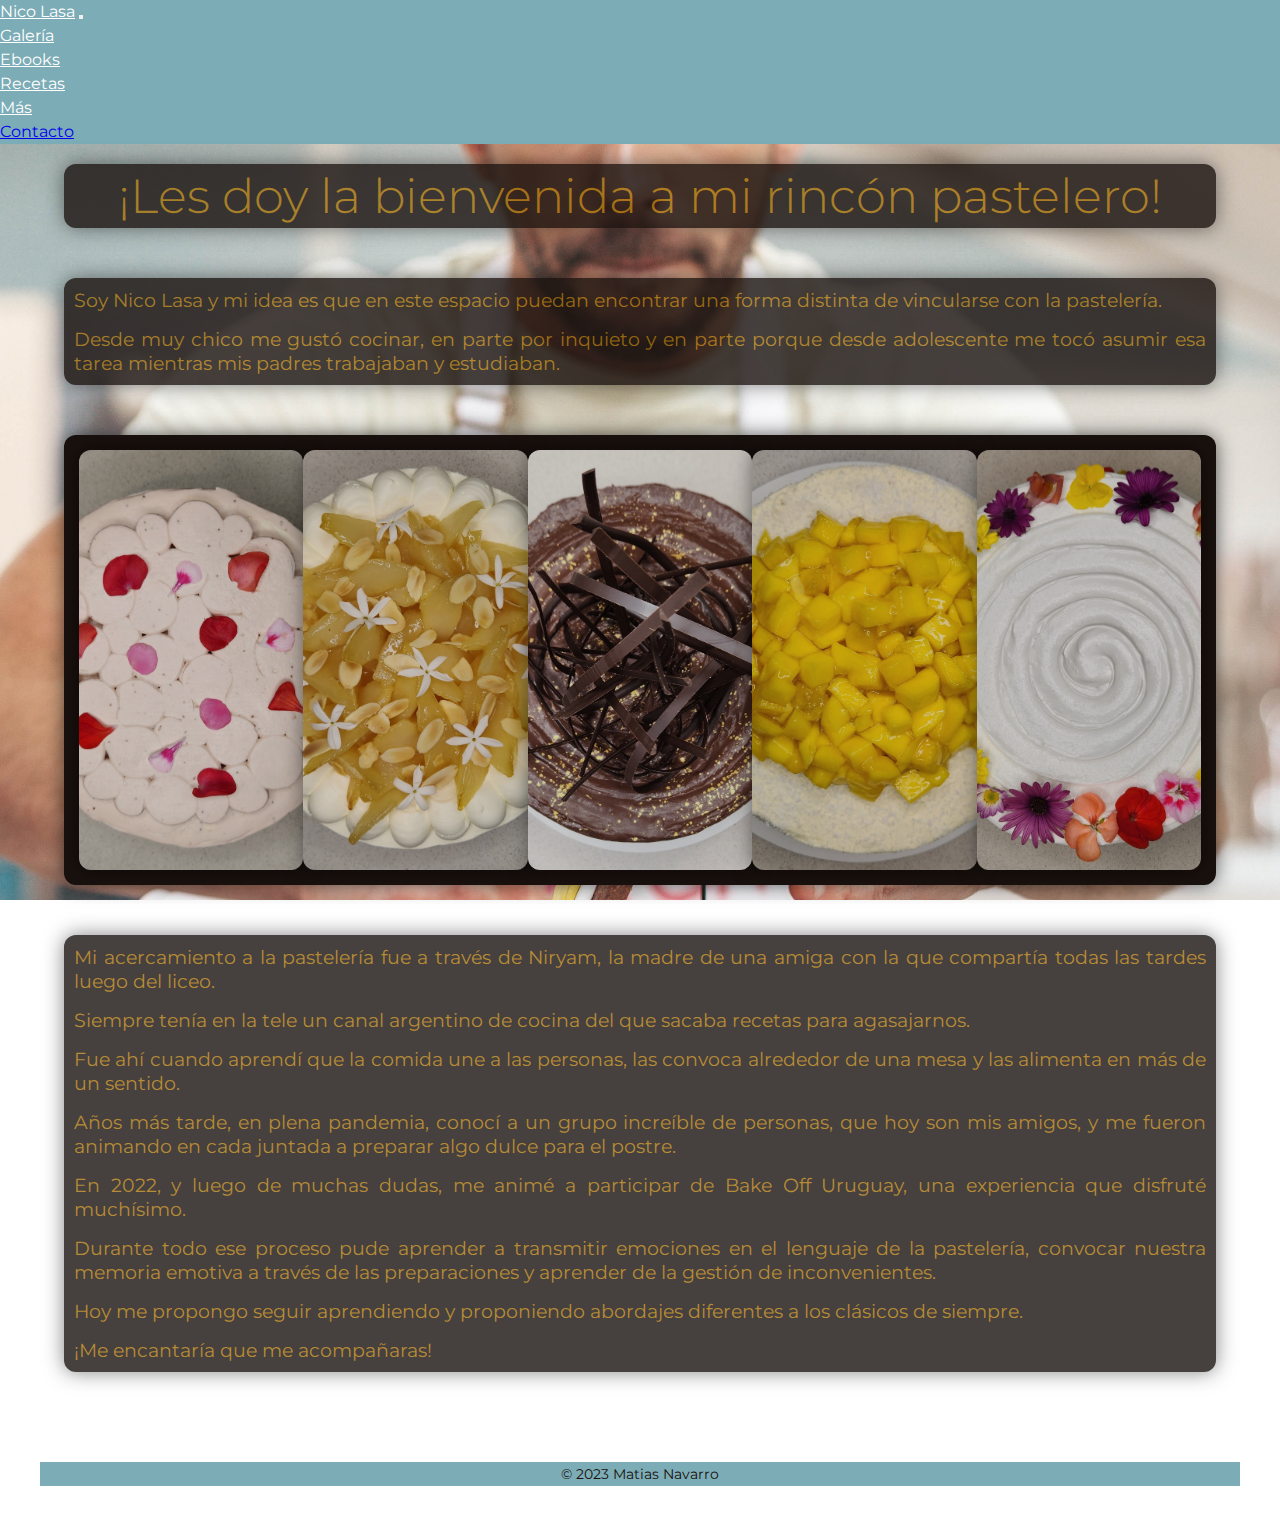
<file: index.html>
<!DOCTYPE html>
<html lang="en">
<head>
    <meta charset="UTF-8">
    <meta http-equiv="X-UA-Compatible" content="IE=edge">
    <meta name="viewport" content="width=device-width, initial-scale=1.0">
    <!--Favicon-->
    <link rel="shortcut icon" href="img/logo-nicolasa.png">

    <!-- Link Bootstrap -->
    <link href="https://cdn.jsdelivr.net/npm/bootstrap@5.3.0-alpha3/dist/css/bootstrap.min.css" rel="stylesheet" integrity="sha384-KK94CHFLLe+nY2dmCWGMq91rCGa5gtU4mk92HdvYe+M/SXH301p5ILy+dN9+nJOZ" crossorigin="anonymous">

    <!--Link a CSS de forma externa-->
    <link rel="stylesheet" href="css/styles.css">
<!-- Google fonts -->
<link rel="preconnect" href="https://fonts.googleapis.com">
<link rel="preconnect" href="https://fonts.gstatic.com" crossorigin>
<link href="https://fonts.googleapis.com/css2?family=Montserrat:ital,wght@1,100;1,200;1,300;1,400;1,500&display=swap" rel="stylesheet">
    <title>Inicio - nico lasa</title>
</head>

<body>
	
	<header >
	
        <nav class="navbar navbar-expand-lg ">
            <div class="container-fluid">
              <a class="navbar-brand" href="index.html">Nico Lasa</a>
              
              <button class="navbar-toggler" type="button" data-bs-toggle="collapse" data-bs-target="#navbarNavDropdown" aria-controls="navbarNavDropdown" aria-expanded="false" aria-label="Toggle navigation">
                <span class="navbar-toggler-icon"></span>
              </button>

              <div class="collapse navbar-collapse" id="navbarNavDropdown">
                <ul class="navbar-nav">
                  <li class="nav-item">
                    <a class="nav-link" href="pages/galeria1.html">Galería</a>
                  </li>
                  <li class="nav-item">
                    <a class="nav-link" href="pages/ebooks.html">Ebooks</a>
                  </li>
                  <li class="nav-item">
                    <a class="nav-link" href="pages/recetas.html">Recetas</a>
                  </li>
                  
                  <li class="nav-item dropdown">
                    <a class="nav-link dropdown-toggle" href="#" role="button" data-bs-toggle="dropdown" aria-expanded="false">
                      Más
                    </a>
                    <ul class="dropdown-menu">
                      <li><a class="dropdown-item" href="pages/contacto.html">Contacto</a></li>
                    </ul>
                  </li>
                </ul>
              </div>
            </div>
          </nav>
<!-- / nav -->

	</header><!-- / #main-header -->

	<div class="titulos">
    <h1>¡Les doy la bienvenida a mi rincón pastelero!</h1>
	</div>
    <section class="main-content">

      <p>Soy Nico Lasa y mi idea es que en este espacio puedan encontrar una forma distinta de vincularse con la pastelería.</p>
      <p>Desde muy chico me gustó cocinar, en parte por inquieto y en parte porque desde adolescente me tocó asumir esa tarea mientras mis padres trabajaban y estudiaban.</p>
    
    </section>

<!-- imagenes portada -->
<section class="section-galindex">
  <img src="img/adjuntos/torta2arriba.jpg" alt="Torta 1">
  <img src="img/adjuntos/torta1arriba.jpg" alt="Torta 2">
  <img src="img/adjuntos/torta3arriba.jpg" alt="Torta 3">
  <img src="img/adjuntos/torta4arriba.jpg" alt="Torta 4">
  <img src="img/adjuntos/torta5arriba.jpg" alt="Torta 5"> 
 </section>

		<section class="main-content">
      <p>Mi acercamiento a la pastelería fue a través de Niryam, la madre de una amiga con la que compartía todas las tardes luego del liceo. 
      <p>Siempre tenía en la tele un canal argentino de cocina del que sacaba recetas para agasajarnos.</p> 
      <p>Fue ahí cuando aprendí que la comida une a las personas, las convoca alrededor de una mesa y las alimenta en más de un sentido.</p> 
      <p>Años más tarde, en plena pandemia, conocí a un grupo increíble de personas, que hoy son mis amigos, y me fueron animando en cada juntada a preparar algo dulce para el postre.</p> 
      <p>En 2022, y luego de muchas dudas, me animé a participar de Bake Off Uruguay, una experiencia que disfruté muchísimo. 
      <p>Durante todo ese proceso pude aprender a transmitir emociones en el lenguaje de la pastelería, convocar nuestra memoria emotiva a través de las preparaciones y aprender de la gestión de inconvenientes.</p> 
      <p>Hoy me propongo seguir aprendiendo y proponiendo abordajes diferentes a los clásicos de siempre.</p>
      <p>¡Me encantaría que me acompañaras!</p>
     </section>

	
	





	<footer id="main-footer">
		<p>&copy; 2023 Matias Navarro</p>
	</footer> <!-- / #main-footer -->

    <script src="https://cdn.jsdelivr.net/npm/bootstrap@5.3.0-alpha3/dist/js/bootstrap.bundle.min.js" integrity="sha384-ENjdO4Dr2bkBIFxQpeoTz1HIcje39Wm4jDKdf19U8gI4ddQ3GYNS7NTKfAdVQSZe" crossorigin="anonymous"></script>

	
</body>
</html>
</file>
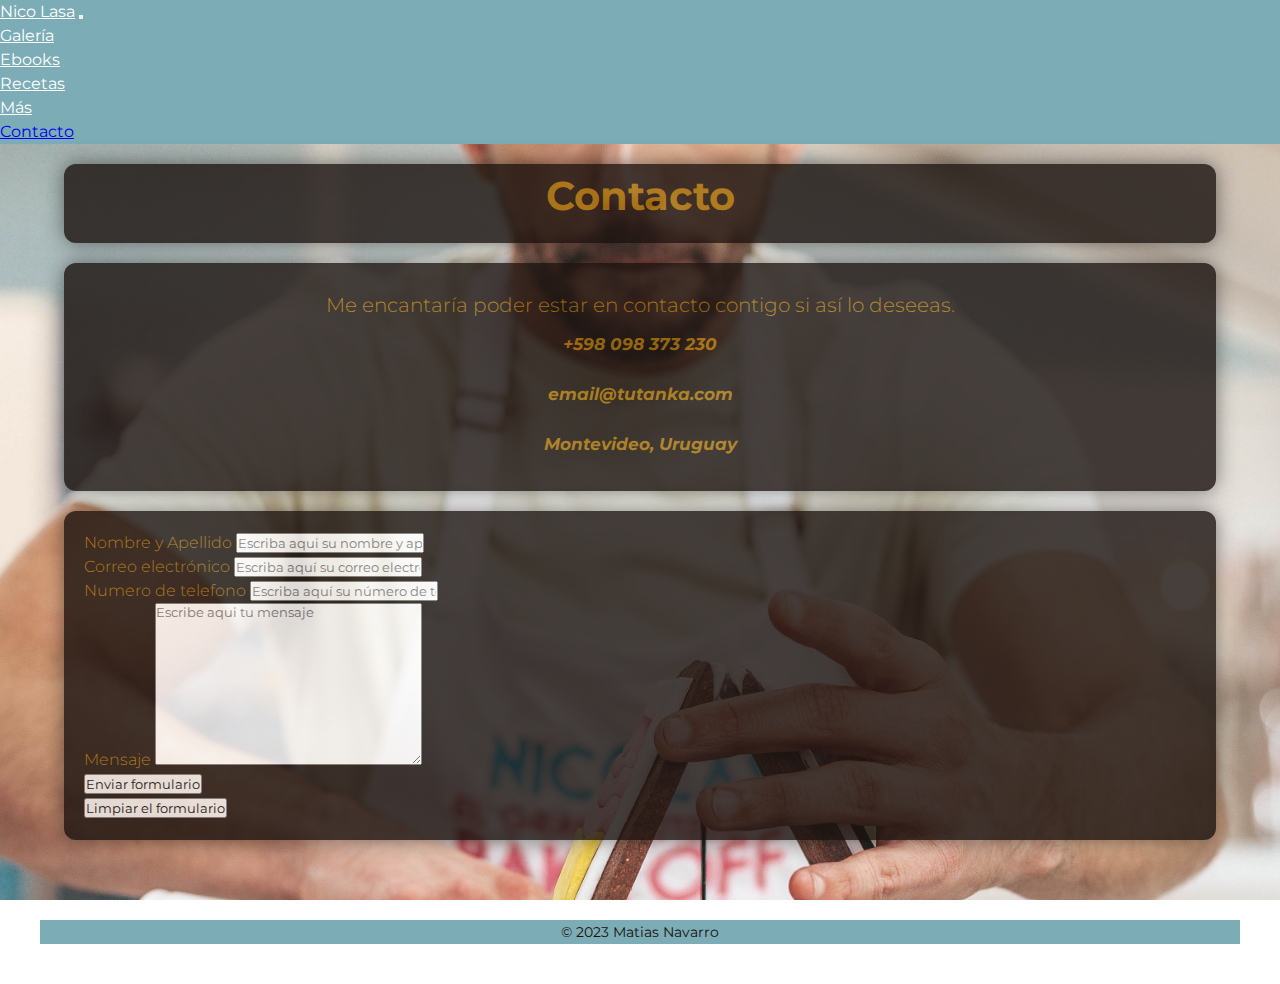
<file: pages/contacto.html>
<!DOCTYPE html>
<html lang="en">
<head>
    <meta charset="UTF-8">
    <meta http-equiv="X-UA-Compatible" content="IE=edge">
    <meta name="viewport" content="width=device-width, initial-scale=1.0">   
   
  

<!-- Link Bootstrap -->
<link href="https://cdn.jsdelivr.net/npm/bootstrap@5.3.0-alpha3/dist/css/bootstrap.min.css" rel="stylesheet" integrity="sha384-KK94CHFLLe+nY2dmCWGMq91rCGa5gtU4mk92HdvYe+M/SXH301p5ILy+dN9+nJOZ" crossorigin="anonymous">

<!-- CSS PROPIO -->
<link rel="stylesheet" href="../css/styles.css">

<!-- Google fonts -->
<link rel="preconnect" href="https://fonts.googleapis.com">
<link rel="preconnect" href="https://fonts.gstatic.com" crossorigin>
<link href="https://fonts.googleapis.com/css2?family=Montserrat:ital,wght@1,100;1,200;1,300;1,400;1,500&display=swap" rel="stylesheet">

<title>Contacto - nico lasa</title>
</head>

<body id="cuerpo-contacto">
  <header>
    <nav class="navbar navbar-expand-lg ">
        <div class="container-fluid">
          <a class="navbar-brand" href="../index.html">Nico Lasa</a>
          
          <button class="navbar-toggler" type="button" data-bs-toggle="collapse" data-bs-target="#navbarNavDropdown" aria-controls="navbarNavDropdown" aria-expanded="false" aria-label="Toggle navigation">
            <span class="navbar-toggler-icon"></span>
          </button>

          <div class="collapse navbar-collapse" id="navbarNavDropdown">
            <ul class="navbar-nav">
              
              <li class="nav-item">
                <a class="nav-link" href="galeria1.html">Galería</a>
              </li>
              <li class="nav-item">
                <a class="nav-link" href="ebooks.html">Ebooks</a>
              </li>
              <li class="nav-item">
                <a class="nav-link" href="recetas.html">Recetas</a>
              </li>
              
              <li class="nav-item dropdown">
                <a class="nav-link dropdown-toggle" href="#" role="button" data-bs-toggle="dropdown" aria-expanded="false">
                  Más
                </a>
                <ul class="dropdown-menu">
                  <li><a class="dropdown-item" href="contacto.html">Contacto</a></li>
                </ul>
              </li>
            </ul>
          </div>
        </div>
      </nav>
    </header>
<!-- / nav -->

</header><!-- / #main-header -->

     <div class="container-form">
        <div class="info-form">
                <h2>
                    Contacto
                </h2>
        </div>
     </div>

        <div class="container-form">
                <p>
                    Me encantaría poder estar en contacto contigo si así lo deseeas.             
                </p>
                <a href="#"><i>+598 098 373 230</i>
                </a>
                <a href="#"><i>email@tutanka.com</i>
                </a>
                <a href="#"><i>Montevideo, Uruguay</i></a>
        </div>
  
        
    <form class="cuerpo-form">
        <div>

          <div class="mb-3">
            <label for="nombre">Nombre y Apellido</label>
            <input  class= "form-control" placeholder="Escriba aqui su nombre y apellido" type="text" id="nombre">
          </div>
            
          <div class="mb-3">
            <label for="correo">Correo electrónico</label>
            <input class= "form-control" placeholder="Escriba aquí su correo electrónico" type="email" id="correo">
          </div>

          <div class="mb-3">
            <label for="telefono">Numero de telefono</label>
            <input class= "form-control" placeholder="Escriba aquí su número de teléfono" type="tel" id="telefono">
          </div>
                      
        </div>
            
        <div class="mb-3">
            <label for="mensaje">Mensaje</label>
            <textarea placeholder="Escribe aqui tu mensaje" class= "form-control" id="mensaje" cols="30" rows="10"></textarea>

            <div class="mb-3 mt-3">
              <input class= "form-control" type="submit" value="Enviar formulario">
            </div>
            <div class="mb-3">
              <input class= "form-control" type="reset" value="Limpiar el formulario">
            </div>
            
        </div>
            
        </form>
    </div>
    </section>






    <footer id="main-footer">
		<p>&copy; 2023 Matias Navarro</p>
	</footer> <!-- / #main-footer -->


  <script src="https://cdn.jsdelivr.net/npm/bootstrap@5.3.0-alpha3/dist/js/bootstrap.bundle.min.js" integrity="sha384-ENjdO4Dr2bkBIFxQpeoTz1HIcje39Wm4jDKdf19U8gI4ddQ3GYNS7NTKfAdVQSZe" crossorigin="anonymous"></script>

</body>
</html>
</file>
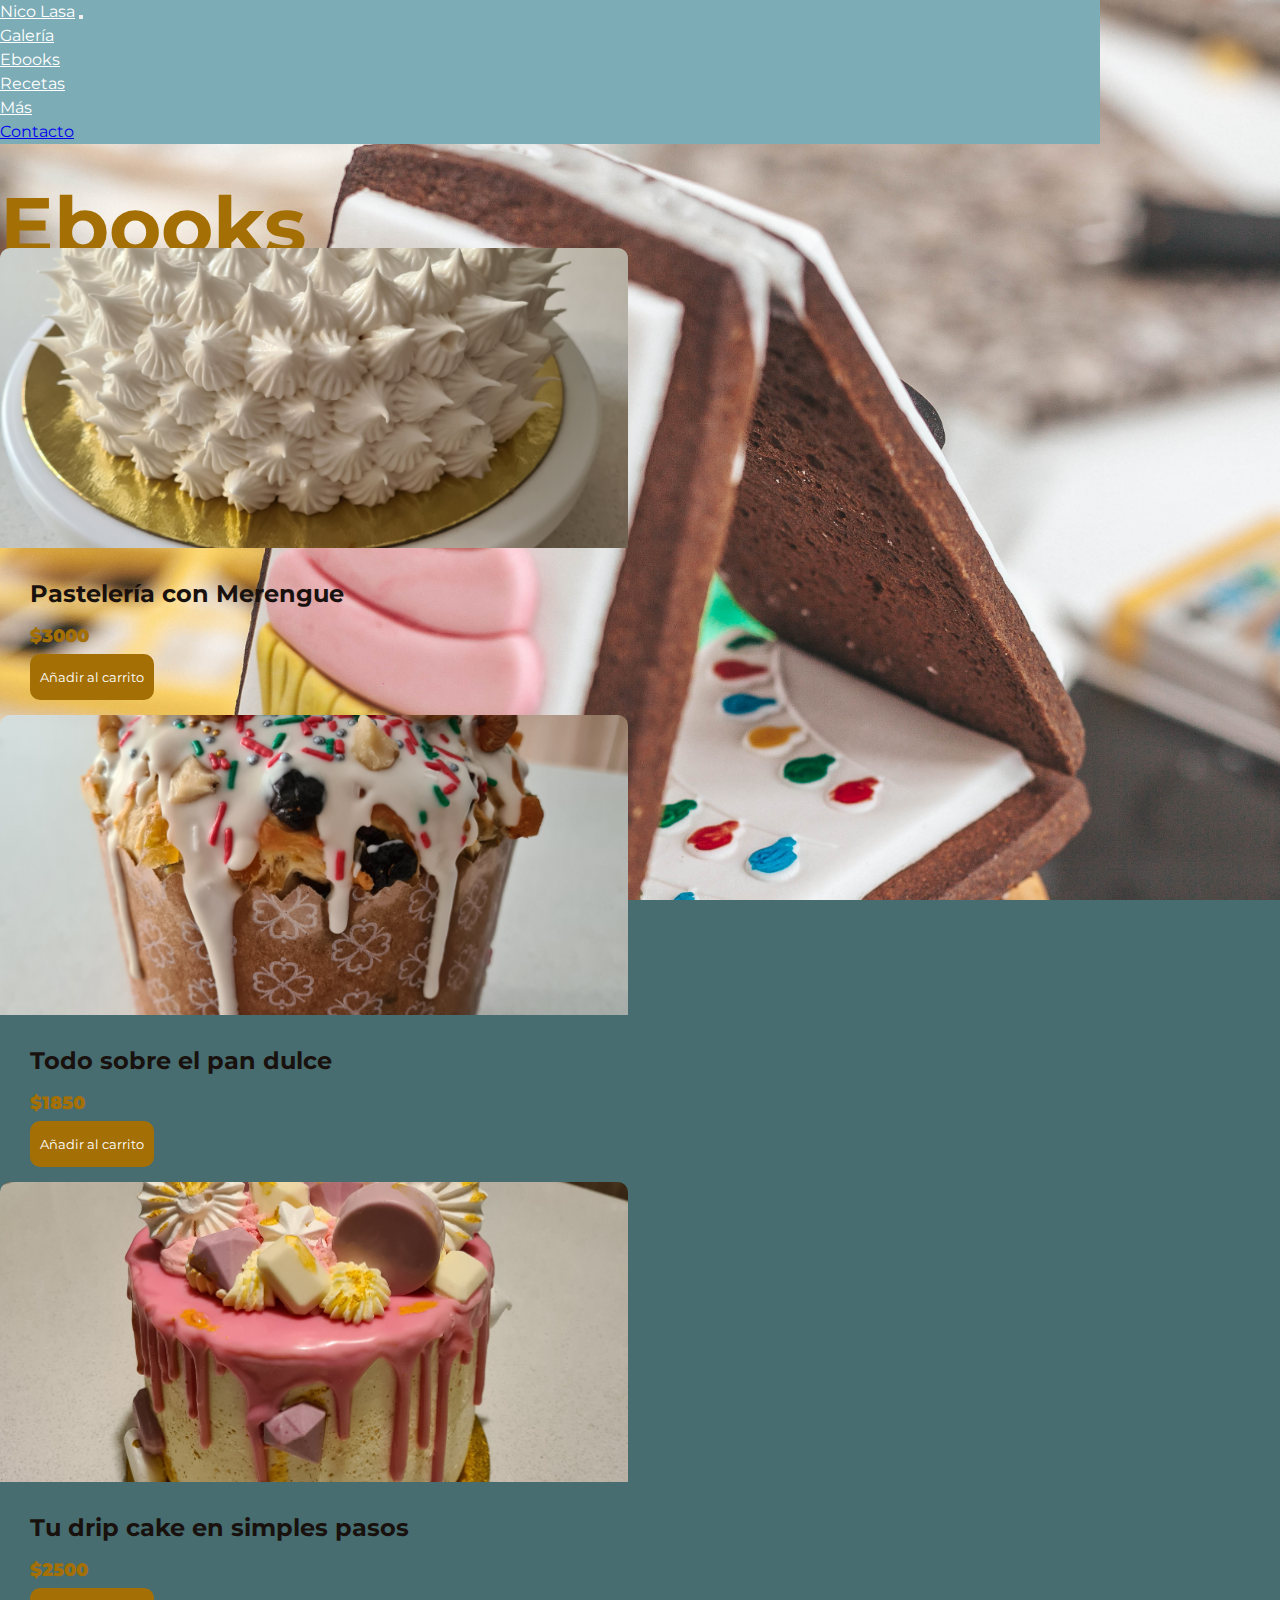
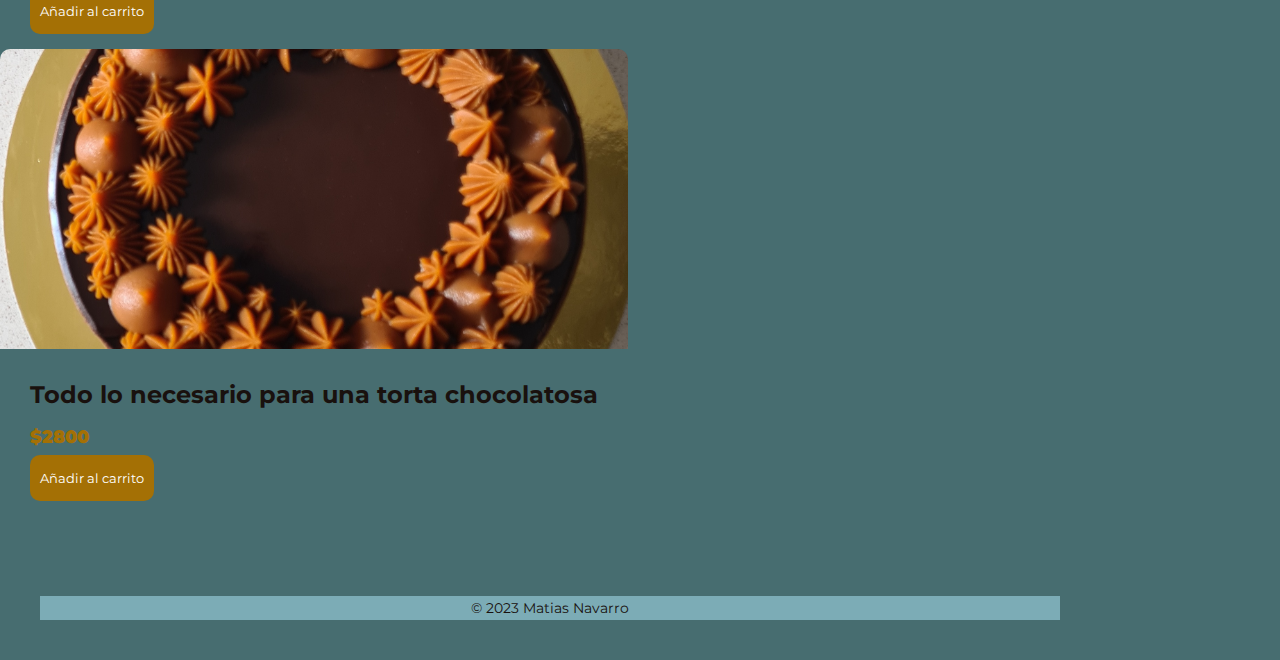
<file: pages/ebooks.html>
<!DOCTYPE html>
<html lang="en">

<head>
    <meta charset="UTF-8">
    <meta http-equiv="X-UA-Compatible" content="IE=edge">
    <meta name="viewport" content="width=device-width, initial-scale=1.0">
    <link rel="shortcut icon" href="../img/logo-nicolasa.png">
    
    <!-- Link Bootstrap -->
    <link href="https://cdn.jsdelivr.net/npm/bootstrap@5.3.0-alpha3/dist/css/bootstrap.min.css" rel="stylesheet" integrity="sha384-KK94CHFLLe+nY2dmCWGMq91rCGa5gtU4mk92HdvYe+M/SXH301p5ILy+dN9+nJOZ" crossorigin="anonymous">

    <!-- Google fonts -->
    <link rel="preconnect" href="https://fonts.googleapis.com">
    <link rel="preconnect" href="https://fonts.gstatic.com" crossorigin>
    <link href="https://fonts.googleapis.com/css2?family=Montserrat:ital,wght@1,100;1,200;1,300;1,400;1,500&display=swap" rel="stylesheet">

    <!-- CSS PROPIO -->
        <link rel="stylesheet" href="../css/styles.css">
    <title>Ebooks- nico lasa </title>

</head>


<body id="cuerpo-ebooks">
    <header>
    <nav class="navbar navbar-expand-lg ">
        <div class="container-fluid">
          <a class="navbar-brand" href="../index.html">Nico Lasa</a>
          
          <button class="navbar-toggler" type="button" data-bs-toggle="collapse" data-bs-target="#navbarNavDropdown" aria-controls="navbarNavDropdown" aria-expanded="false" aria-label="Toggle navigation">
            <span class="navbar-toggler-icon"></span>
          </button>

          <div class="collapse navbar-collapse" id="navbarNavDropdown">
            <ul class="navbar-nav">
                
              <li class="nav-item">
                <a class="nav-link" href="galeria1.html">Galería</a> 
              </li>
              <li class="nav-item">
                <a class="nav-link" href="ebooks.html">Ebooks</a>
              </li>
              <li class="nav-item">
                <a class="nav-link" href="recetas.html">Recetas</a>
              </li>
              
              <li class="nav-item dropdown">
                <a class="nav-link dropdown-toggle" href="#" role="button" data-bs-toggle="dropdown" aria-expanded="false">
                  Más
                </a>
                <ul class="dropdown-menu">
                  <li><a class="dropdown-item" href="contacto.html">Contacto</a></li>
                </ul>
              </li>
            </ul>
          </div>
        </div>
      </nav>
    </header>
<!-- / nav -->

</header><!-- / #main-header -->

 <div class="titulodepagina">
    <h1>Ebooks</h1>
 </div>

    <div class="conteiner-items">
        <div class="item">
            <figure>
                <img src="../img/adjuntos/4.jpg" alt="">
            </figure>
            <div class="info-product">
                <h2>
                    Pastelería con Merengue
                </h2>
                <p class="price">
                    $3000
                </p>
            <button>
                Añadir al carrito
            </button>
            </div>
        </div>
        <div class="item">
            <figure>
                <img src="../img/adjuntos/3.jpg" alt="">
            </figure>
            <div class="info-product">
                <h2>
                    Todo sobre el pan dulce
                </h2>
                <p class="price">
                    $1850
                </p>
            <button>
                Añadir al carrito
            </button>
            </div>
        </div>
        <div class="item">
            <figure>
                <img src="../img/adjuntos/2.jpg" alt="">
            </figure>
            <div class="info-product">
                <h2>
                    Tu drip cake en simples pasos
                </h2>
                <p class="price">
                    $2500
                </p>
            <button>
                Añadir al carrito
            </button>
            </div>
        </div>
        <div class="item">
            <figure>
                <img src="../img/adjuntos/1.jpg" alt="">
            </figure>
            <div class="info-product">
                <h2>
                    Todo lo necesario para una torta chocolatosa
                </h2>
                <p class="price">
                    $2800
                </p>
            <button>
                Añadir al carrito
            </button>
            </div>
        </div>
    </div>


    <footer id="main-footer">
		<p>&copy; 2023 Matias Navarro</p>
	</footer> <!-- / #main-footer -->
    
    <script src="https://cdn.jsdelivr.net/npm/bootstrap@5.3.0-alpha3/dist/js/bootstrap.bundle.min.js" integrity="sha384-ENjdO4Dr2bkBIFxQpeoTz1HIcje39Wm4jDKdf19U8gI4ddQ3GYNS7NTKfAdVQSZe" crossorigin="anonymous"></script>

</body>
</html>
</file>
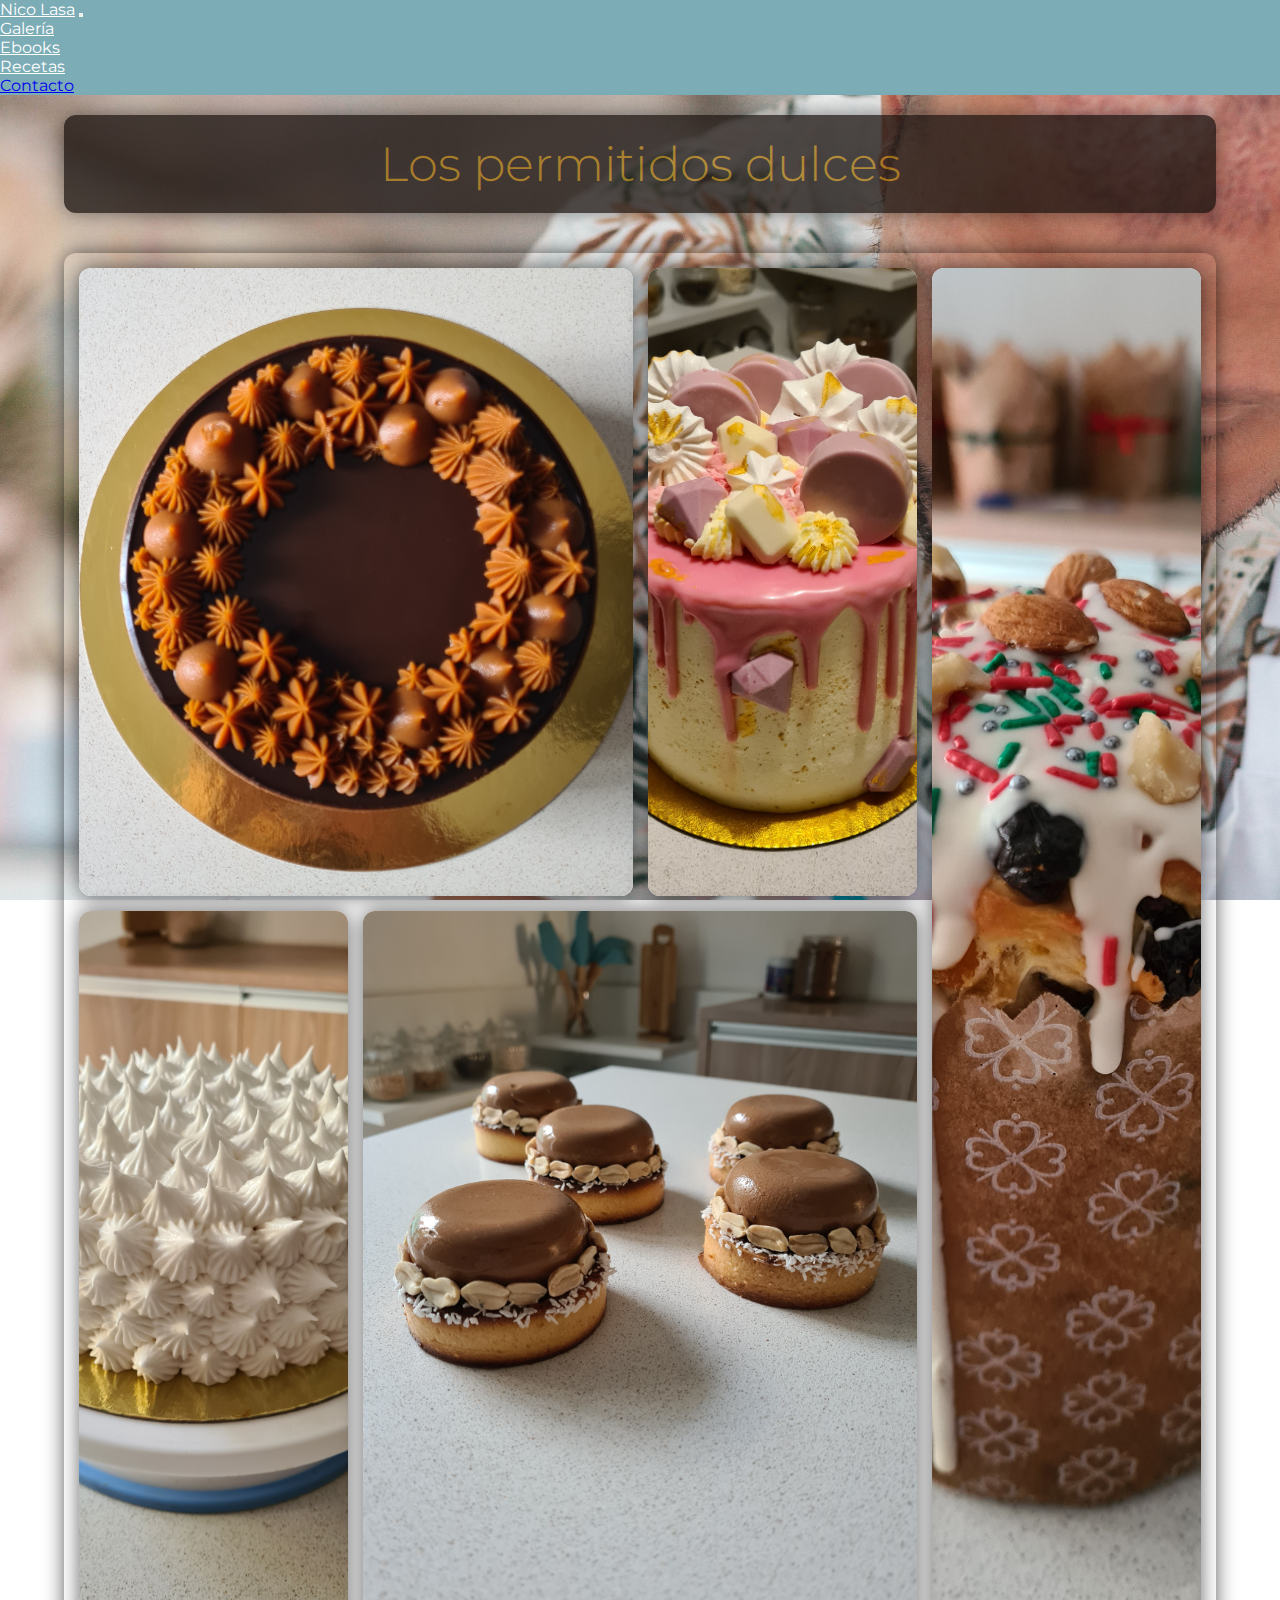
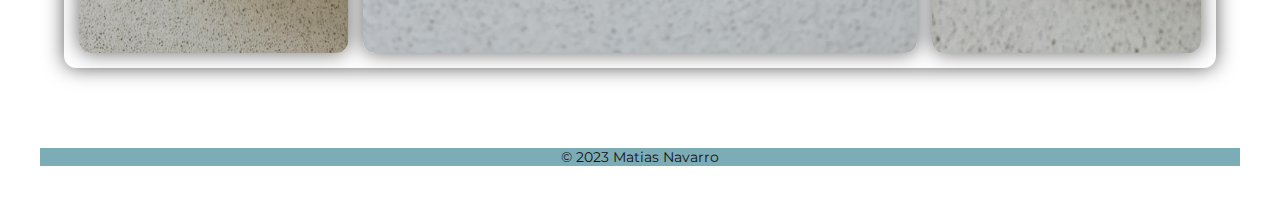
<file: pages/galeria1.html>
<!DOCTYPE html>
<html lang="en">
<head>
        <meta charset="UTF-8">
        <meta http-equiv="X-UA-Compatible" content="IE=edge">
        <meta name="viewport" content="width=device-width, initial-scale=1.0">
        <link rel="shortcut icon" href="../img/logo-nicolasa.png">

        <!-- Link Bootstrap -->
        <link href="https://cdn.jsdelivr.net/npm/bootstrap@5.3.0-alpha3/dist/css/bootstrap.min.css" rel="stylesheet" integrity="sha384-KK94CHFLLe+nY2dmCWGMq91rCGa5gtU4mk92HdvYe+M/SXH301p5ILy+dN9+nJOZ" crossorigin="anonymous">
        
        <!-- Google fonts -->
        <link rel="preconnect" href="https://fonts.googleapis.com">
        <link rel="preconnect" href="https://fonts.gstatic.com" crossorigin>
        <link href="https://fonts.googleapis.com/css2?family=Montserrat:ital,wght@1,100;1,200;1,300;1,400;1,500&display=swap" rel="stylesheet">
        
        <!-- CSS PROPIO -->
        <link rel="stylesheet" href="../css/stylesgaleria.css">
       
    
        <title>Galeria - nico lasa</title>
</head>

<body class="cuerpogaleria1">
    <header >
        <nav class="navbar navbar-expand-lg ">
        <div class="container-fluid">
          <a class="navbar-brand" href="../index.html">Nico Lasa</a>
          
          <button class="navbar-toggler" type="button" data-bs-toggle="collapse" data-bs-target="#navbarNavDropdown" aria-controls="navbarNavDropdown" aria-expanded="false" aria-label="Toggle navigation">
            <span class="navbar-toggler-icon"></span>
          </button>

          <div class="collapse navbar-collapse" id="navbarNavDropdown">
            <ul class="navbar-nav">

              <li class="nav-item">
                <a class="nav-link" href="galeria1.html">Galería</a>
              </li>
              <li class="nav-item">
                <a class="nav-link" href="ebooks.html">Ebooks</a>
              </li>
              <li class="nav-item">
                <a class="nav-link" href="recetas.html">Recetas</a>
              </li>
              
              <li class="nav-item dropdown">
                <a class="nav-link dropdown-toggle" href="#" role="button" data-bs-toggle="dropdown" aria-expanded="false">
                </a>
                <ul class="dropdown-menu">
                  <li><a class="dropdown-item" href="contacto.html">Contacto</a></li>

                </ul>
              </li>
            </ul>
          </div>
        </div>
      </nav>
</header>

         <h1> Los permitidos dulces </h1>


        <!----------------------- ESTE ES EL CONTENEDOR PADRE ----------------------->
        <div class="caja_padre">

            <!------------- IMAGEN UNO ------------->
            <div class="imagen imagen_horizontal_uno">
                <img decoding="async" src="../img/adjuntos/1.jpg" alt="Postre 1">
            </div>

            <!------------- IMAGEN DOS ------------->
            <div class="imagen imagen_cuadrada">
                <img decoding="async" src="../img/adjuntos/2.jpg" alt="Postre 2">
            </div>

            <!------------ IMAGEN TRES ------------->
            <div class="imagen imagen_vertical_uno">
                <img decoding="async" src="../img/adjuntos/3.jpg" alt="Postre 3">
            </div>

            <!----------- IMAGEN CUATRO ------------>
            <div class="imagen imagen_cuadrada_dos">
                <img decoding="async" src="../img/adjuntos/4.jpg" alt="Postre 4">
            </div>

            <!------------ IMAGEN CINCO ------------>
            <div class="imagen imagen_horizontal_dos">
                <img decoding="async" src="../img/adjuntos/7.jpg" alt="Postre 5">
            </div>

        </div>
        <footer id="main-footer">
            <p>&copy; 2023 Matias Navarro</p>
        </footer> <!-- / #main-footer -->
        <script src="https://cdn.jsdelivr.net/npm/bootstrap@5.3.0-alpha3/dist/js/bootstrap.bundle.min.js" integrity="sha384-ENjdO4Dr2bkBIFxQpeoTz1HIcje39Wm4jDKdf19U8gI4ddQ3GYNS7NTKfAdVQSZe" crossorigin="anonymous"></script>
    </body>
</html>
</file>
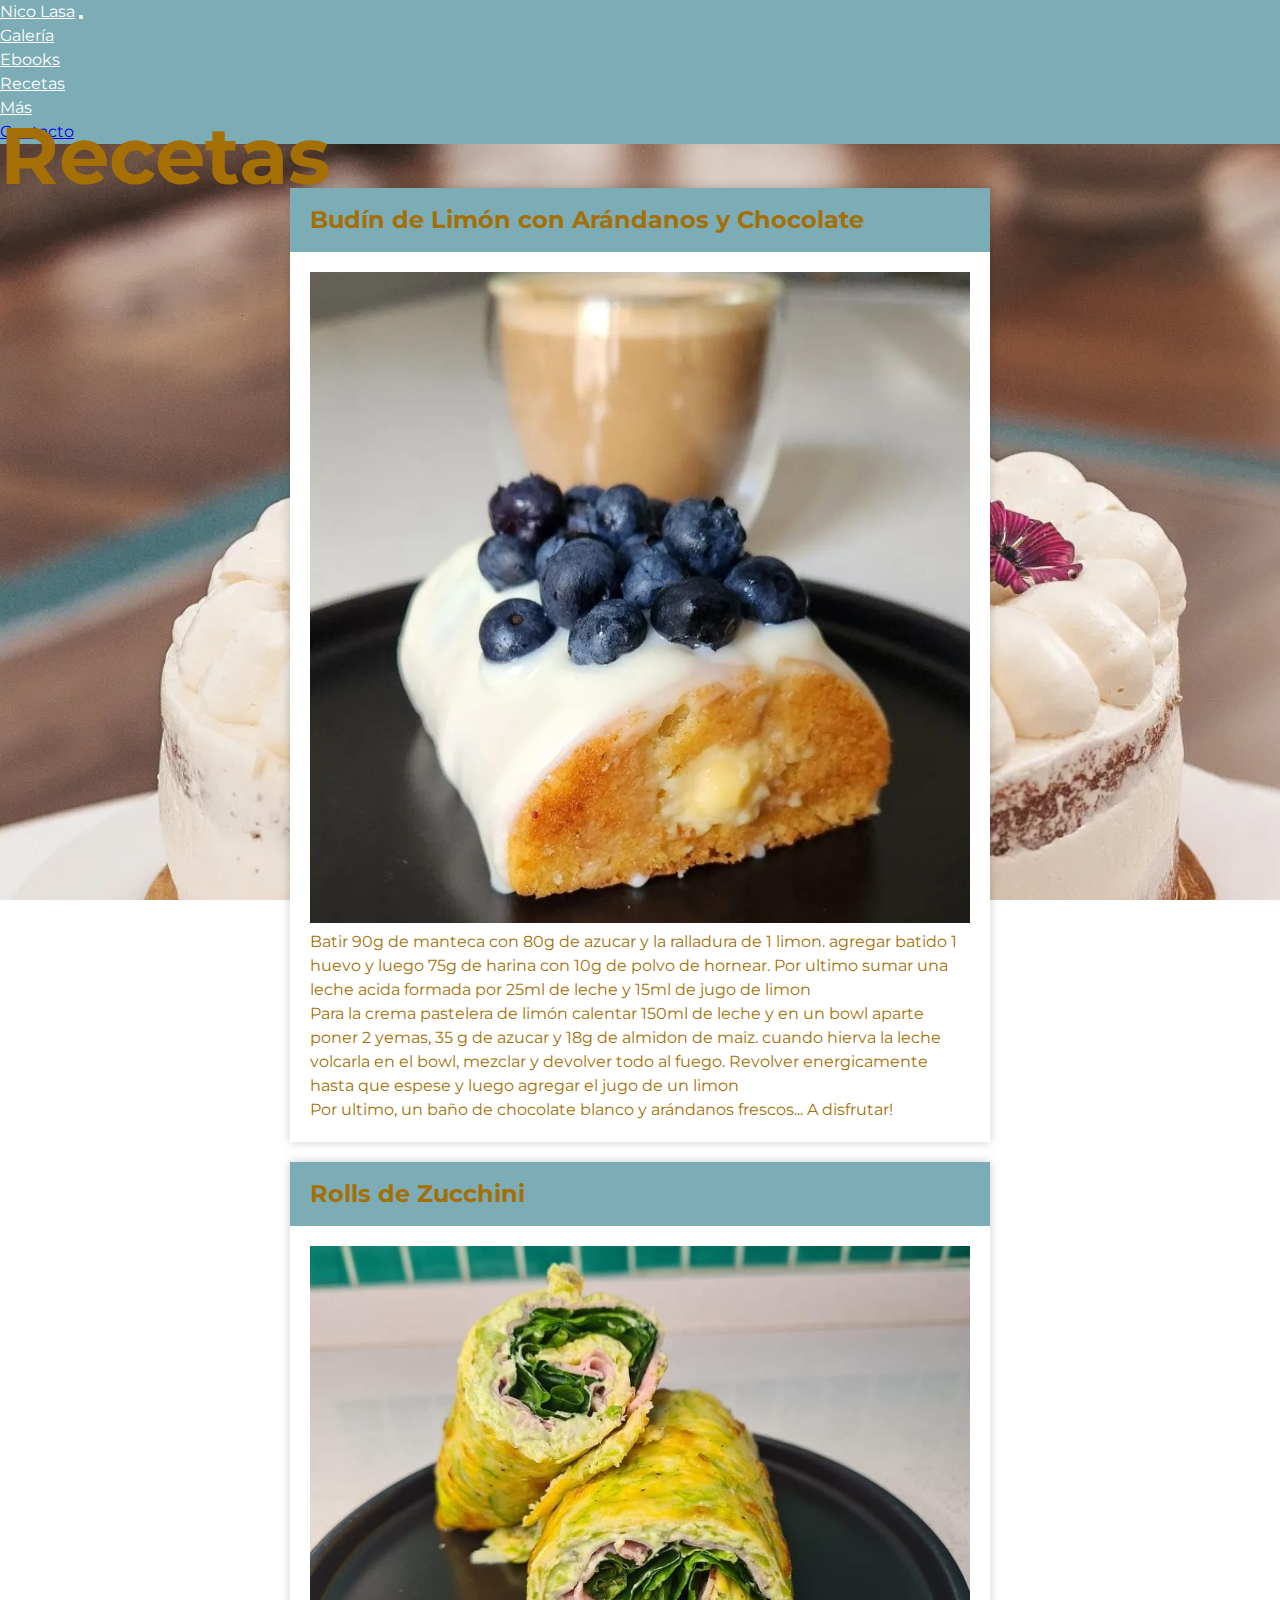
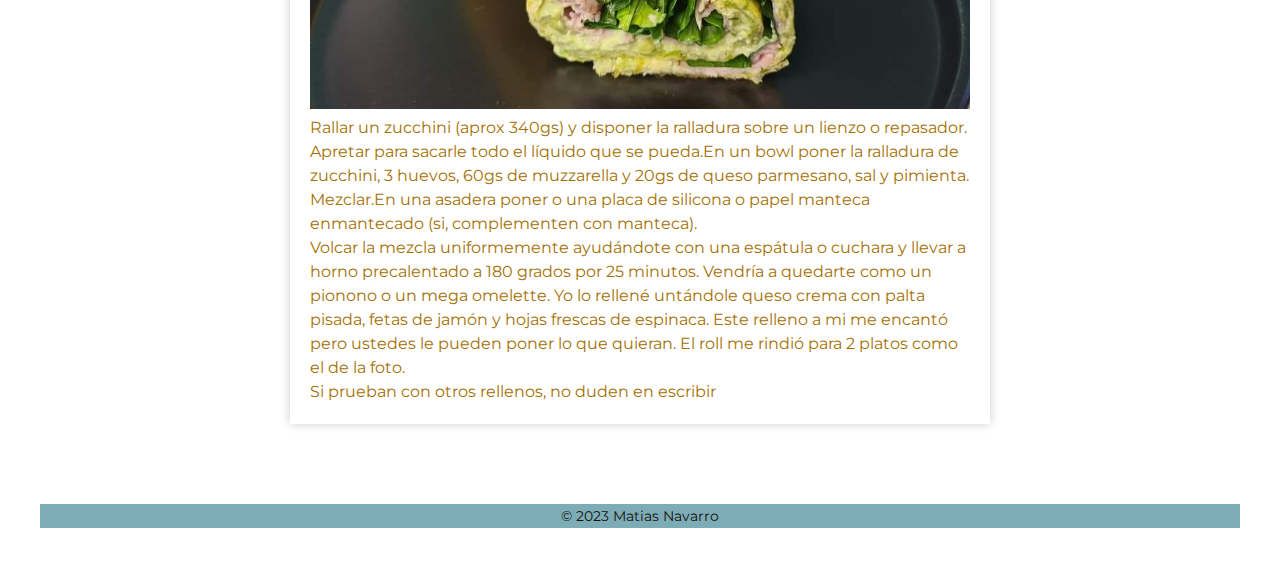
<file: pages/recetas.html>
<!DOCTYPE html>
<html lang="en">
<head>
    <meta charset="UTF-8">
    <meta http-equiv="X-UA-Compatible" content="IE=edge">
    <meta name="viewport" content="width=device-width, initial-scale=1.0">
	<link rel="shortcut icon" href="../img/logo-nicolasa.png"> 
<!-- Link Bootstrap -->
<link href="https://cdn.jsdelivr.net/npm/bootstrap@5.3.0-alpha3/dist/css/bootstrap.min.css" rel="stylesheet" integrity="sha384-KK94CHFLLe+nY2dmCWGMq91rCGa5gtU4mk92HdvYe+M/SXH301p5ILy+dN9+nJOZ" crossorigin="anonymous">

	<!-- Google fonts -->
<link rel="preconnect" href="https://fonts.googleapis.com">
<link rel="preconnect" href="https://fonts.gstatic.com" crossorigin>
<link href="https://fonts.googleapis.com/css2?family=Montserrat:ital,wght@1,100;1,200;1,300;1,400;1,500&display=swap" rel="stylesheet">

    <!-- CSS PROPIO -->
    <link rel="stylesheet" href="../css/styles.css">
    <title>Recetas - nico lasa</title>
</head>

<body class="cuerporeceta">
	
<header>
    <nav class="navbar navbar-expand-lg ">
		<div class="container-fluid">
		  <a class="navbar-brand" href="../index.html">Nico Lasa</a>
		  
		  <button class="navbar-toggler" type="button" data-bs-toggle="collapse" data-bs-target="#navbarNavDropdown" aria-controls="navbarNavDropdown" aria-expanded="false" aria-label="Toggle navigation">
			<span class="navbar-toggler-icon"></span>
		  </button>

		  <div class="collapse navbar-collapse" id="navbarNavDropdown">
			<ul class="navbar-nav">
				
			  <li class="nav-item">
				<a class="nav-link" href="galeria1.html">Galería</a>
			  </li>
			  <li class="nav-item">
				<a class="nav-link" href="ebooks.html">Ebooks</a>
			  </li>
			  <li class="nav-item">
				<a class="nav-link" href="recetas.html">Recetas</a>
			  </li>
			  
			  <li class="nav-item dropdown">
				<a class="nav-link dropdown-toggle" href="#" role="button" data-bs-toggle="dropdown" aria-expanded="false">
				  Más
				</a>
				<ul class="dropdown-menu">
				  <li><a class="dropdown-item" href="contacto.html">Contacto</a></li>
				</ul>
			  </li>
			</ul>
		  </div>
		</div>
	  </nav>
	</header>	  
<!-- / nav -->

<!-- / #main-header -->
	<div class="titulorecetas">
		<h1>Recetas</h1>
	</div>

	<section class="primer-receta">
	
		<article>
			<header>
				<h2>Budín de Limón con Arándanos y Chocolate</h2>
			</header>
			
		
			<div class="content">

				<img src="../img/ebook1.jpg" alt="Budin de Limon "> 

				<p>Batir 90g de manteca con 80g de azucar y la ralladura de 1 limon. agregar batido 1 huevo y luego 75g de harina con 10g de polvo de hornear. Por ultimo sumar una leche acida formada por 25ml de leche y 15ml de jugo de limon</p>
				<p>Para la crema pastelera de limón calentar 150ml de leche y en un bowl aparte poner 2 yemas, 35 g de azucar y 18g de almidon de maiz. cuando hierva la leche volcarla en el bowl, mezclar y devolver todo al fuego. Revolver energicamente hasta que espese y luego agregar el jugo de un limon</p>				
				<p>Por ultimo, un baño de chocolate blanco y arándanos frescos... A disfrutar!</p>
			</div>
			
		</article> <!-- /article -->
	
	</section> <!-- / #1-content -->

	<section class="primer-receta">
	
		<article>
			<header>
				<h2>Rolls de Zucchini</h2>
			</header>
			
		
			<div class="content">

				<img src="../img/recetas2.jpg" alt="Rolls de Zucchini"> 

			    <p>Rallar un zucchini (aprox 340gs) y disponer la ralladura sobre un lienzo o repasador. Apretar para sacarle todo el líquido que se pueda.En un bowl poner la ralladura de zucchini, 3 huevos, 60gs de muzzarella y 20gs de queso parmesano, sal y pimienta. Mezclar.En una asadera poner o una placa de silicona o papel manteca enmantecado (si, complementen con manteca).</p>
				<p>Volcar la mezcla uniformemente ayudándote con una espátula o cuchara y llevar a horno precalentado a 180 grados por 25 minutos. Vendría a quedarte como un pionono o un mega omelette. Yo lo rellené untándole queso crema con palta pisada, fetas de jamón y hojas frescas de espinaca. Este relleno a mi me encantó pero ustedes le pueden poner lo que quieran. El roll me rindió para 2 platos como el de la foto.</p>
				<p>Si prueban con otros rellenos, no duden en escribir</p>
			
			</div>
			
		</article> 
	
	</section> <!-- / #2-content -->

    

	<footer id="main-footer">
		<p>&copy; 2023 Matias Navarro</p>
	</footer> <!-- / #main-footer -->

    <script src="https://cdn.jsdelivr.net/npm/bootstrap@5.3.0-alpha3/dist/js/bootstrap.bundle.min.js" integrity="sha384-ENjdO4Dr2bkBIFxQpeoTz1HIcje39Wm4jDKdf19U8gI4ddQ3GYNS7NTKfAdVQSZe" crossorigin="anonymous"></script>
	
</body>
</html>
</file>
<file: css/styles.css>
/* Configuracion inicial de estilo */
* {
    margin: 0;
    padding: 0;
	box-sizing: border-box;
	font-family: 'Montserrat', sans-serif;
}
/* Codigo de Colores a utilizar en el sitio */

:root {
   --moonstone: #7cacb6ff;
   --silver: #c7c9c6ff;
   --golden-brown: #a47005ff;
   --myrtle-green: #476d70ff;
   --licorice: #19110eff; 
}
 /* ----------------ESTILO INDEX-------------------- */

 
.titulos h1{
    width: 90%;
    margin: 20px auto 20px auto;
    padding: 20px;
    text-align: center;
    font-size: 3rem;
    font-weight: 300;
    border-radius: 12px;
    box-shadow: 0px 0px 20px rgba( 0, 0, 0, 0.6);
    background-color: var(--licorice);opacity: 80%;
    
  }
body {	
    color: var(--golden-brown);
	background-image: url(../img/presentacion4.jpg);
	background-attachment:fixed;
	background-size: cover;
	font-size: 1em;
	line-height: 1.5em; 
}
img {
	max-width: 100%;
	height: auto;
}


/*------------------------------------ESTILO BARRA DE NAVEGACION----------------------------------------- */
	
navbar navbar-expand-lg bg-body-tertiary{ 
	position: fixed; 
	gap: 60px;
	color: white;
}

.navbar-brand{
color: white;
}
.navbar-nav .nav-link.active, .navbar-nav .nav-link.show{
	color: white!important;
}
.nav-link{
	color: white!important;

}
.navbar-toggler-icon{
	background: url('https://api.iconify.design/material-symbols/menu-rounded.svg?color=white') no-repeat center center / contain;
}
header {
        background:var(--moonstone);
}

.main-content {
	display: grid;
    grid-template-rows: repeat(2, 0.1fr);
    gap: 15px;
    width: 90%;
	margin: 50px auto;
    padding: 10px;
    border-radius: 12px;
    box-shadow: 0px 0px 20px rgba(0, 0, 0, 0.6);
	background-color: var(--licorice);
	opacity: 80%;
}
.main-content p{
	font-size: 1.2rem;
	font-weight: 400;
	text-align: justify;
}

.section-galindex{
	display: flex;
	padding: 15px;
	width: 90%;
	height: 28.12rem;
	margin: 20px auto;
	border-radius: 12px;
	background-color: var(--licorice);
	box-shadow: 0px 0px 20px rgba(0, 0, 0, 0.6);
}
.section-galindex img{
	width: 0px;
	flex-grow: 1;
	object-fit: cover;
	opacity: 0.8;
	transition: .5 ease;
	border-radius: 12px;
    box-shadow: 0px 0px 20px rgba(0, 0, 0, 0.6);
	
}
.section-galindex img:hover {
	cursor: crosshair;
	width: 18.7rem;
	opacity: 1;
	filter: contrast(120%);
}

#main-footer {
	text-align: center;
	padding: 40px;
	margin-top: 40px;}


 #main-footer p{
		font-size: 0.9rem;
        background: var(--moonstone);
		margin: 0;
        width: 100%; 
        left: 0;
		color: var(--licorice);
	}
	
#main-footer a {
		color: white;
		width: 100%;
	}

/* --------------------------- /FIN ESTILO INDEX /-------------------- */

/*--------------------------------ESTILO EBOOKS-----------------------------------------*/

#cuerpo-ebooks {
background-image: url(../img/presentacion6.jpg);
background-attachment: fixed;
max-width: 1100px;
background-color:  var(--myrtle-green);
color: var(--licorice);
}

.titulodepagina{
	font-size: 40px;
	color: var(--golden-brown);
	margin-top: 70px;
}

img{
	max-width: 100%;
}

.conteiner-icon{
	float: right;
	justify-content: space-betweenL;
	padding: 30px 0 40px 0 0;
}
.conteiner-items{
	display: inline-block;
	margin-top: 10px;
}

.item{
	border-radius: 10px;
}

.item:hover{
box-shadow: 0 30px 20px rgba(0, 0, 0, 0.20);
}

.item img{
	width: 100%;
	height: 300px;
	object-fit: cover;
	border-radius: 10px 10px 0 0 ;
	transition all: .5s;

}
.item figure{
	overflow: hidden;
}
.item:hover img{
transform: scale(1.2);
}

.info-product{
	color: var(--licorice);
	padding: 15px 30px;
	line-height: 2;
	display: inline-block;
	gap: 10px;
}

.price{
	color: var(--golden-brown);
	font-size: 18px;
	font-weight: 900;
}

.info-product button{
	align-content: center;
	border: none;
	background: none;
	background-color: var(--golden-brown);
    color: white;
	padding: 15px 10px;
	cursor: pointer;
	border-radius: 10px 10px 10px 10px;
}

/*-------------------------------- FIN ESTILO EBOOKS-----------------------------------------*/


/*--------------------------------ESTILO  CONTACTOS-----------------------------------------*/

#cuerpo-contacto{
	background-image: url(../img/presentacion4.jpg);
	background-attachment: fixed;
	align-content: center;
}
.container-form{ 
	width: 90%;
    margin: 20px auto 20px auto;
    padding: 20px;
    text-align: center;
    font-size: 3rem;
    font-weight: 300;
    border-radius: 12px;
    box-shadow: 0px 0px 20px rgba( 0, 0, 0, 0.6);
    background-color: var(--licorice);opacity: 80%;	
}

.cuerpo-form{
	width: 90%;
    margin: 20px auto 20px auto;
    padding: 20px;
    font-weight: 300;
    border-radius: 12px;
    box-shadow: 0px 0px 20px rgba( 0, 0, 0, 0.6);
    background-color: var(--licorice);opacity: 80%;	
}
.container-form h2{
	margin-bottom: 15px;
	font-size: 40px;
}

.container-form p{
	display: inline;
	font-size: 20px;
	line-height: 1.6;
	margin-bottom: 30px;
}

.container-form a{
	font-size: 17px;
	display: inline-block;
	text-decoration: none;
	width: 100%;
	color: var(--golden-brown);
	margin-bottom: 15px;
	font-weight: 700;

}
/*--------------------------------FIN ESTILO PAGINA DE CONTACTO-----------------------------------------*/

/*--------------------------------ESTILO RECETAS-----------------------------------------*/

.cuerporeceta{
	background-image: url(../img/presentacion7.jpg);
	background-attachment: fixed;
}

.titulorecetas{
	font-size: 40px;
	color: var(--golden-brown);
	}

.primer-receta {
	background: white;
	opacity: 100%;
	width: 90%;
	max-width: 700px;
	margin: 20px auto;
	box-shadow: 0 0 10px rgba(0,0,0,0.2);
}

.primer-receta header,.primer-receta .content{
	padding: 20px;
	opacity: 100%;
	}



/*-------------------------------- FIN ESTILO RECETAS-----------------------------------------*/


/*--------------------------------MEDIA QUERIES-----------------------------------------*/
	
/* -------------Media Query 1024px ------------------*/

@media screen and (max-width:1024px){
.container-form{
		width: 90%;
	}
.cuerpo-form{
		width: 90%;
		padding-right: 20px;
}
.section-galindex{
	padding: 15px;
	width: 90%;
	height:90%;
}
.section-galindex img:hover{
	width: 60%;
}


	/*---------------------------------------- Media Query 768px---------------------------- */
@media screen and (max-width:768px){

	/* Media queries index */

.section-galindex{
	padding: 15px;
	width: 90%;
	height:90%;
}

.section-galindex img:hover{
	width: 60%;
	
}
.cuerpo-form{
	width: 90%;
	padding-right: 20px;
}
</file>
<file: css/stylesgaleria.css>
*{
    padding: 0px;
    margin: 0px;
    box-sizing: border-box;
    font-family: 'Montserrat', sans-serif;
  }
  
:root {
    --moonstone: #7cacb6ff;
    --silver: #c7c9c6ff;
    --golden-brown: #a47005ff;
    --myrtle-green: #476d70ff;
    --licorice: #19110eff; 
 }
/* ---------------ESTILO DE BARRA DE NAVEGACION------------- */

.navbar navbar-expand-lg bg-body-tertiary{ 
	position: fixed; 
	gap: 60px;
	color: white;
}
.navbar-brand{
color: white;
}
.navbar-nav .nav-link.active, .navbar-nav .nav-link.show{
	color: white!important;
}
.nav-link{
	color: white!important;

}
.navbar-toggler-icon{
    background: url('https://api.iconify.design/material-symbols/menu-rounded.svg?color=white') no-repeat center center / contain;}
header {
        background:var(--moonstone);
}


/* --------------------Estilo de BODY GALERIA---------------------- */
  .cuerpogaleria1{
    background-image: url(/img/presentacion2.jpg);
    color: var(--golden-brown);
	background-attachment: fixed;
	background-size: cover;
  }

    h1{
    width: 90%;
    margin: 20px auto 20px auto;
    padding: 20px;
    text-align: center;
    font-size: 3rem;
    font-weight: 300;
    border-radius: 12px;
    box-shadow: 0px 0px 20px rgba( 0, 0, 0, 0.6);
    background-color: var(--licorice);opacity: 75%;
    
  }
  
  
  /*------------------------  GALERIA RESPONSIVE  ------------------------ */
  .caja_padre{
    display: grid;
    grid-template-columns: repeat(4, 1fr);
    grid-gap: 15px;
    width: 90%;
    margin: 40px auto;
    padding: 15px;
    border-radius: 12px;
    box-shadow: 0px 0px 20px rgba(0, 0, 0, 0.6);
    
  }
  
  .imagen img{
    width: 100%;
    height: 100%;
    object-fit: cover;
    object-position: center center;
    border-radius: 12px;
  }
  
  .imagen{
    border-radius: 12px;
    box-shadow: 0px 0px 20px rgba(0, 0, 0, 0.6);
    background-color: white;
  
  }
  
  .imagen_horizontal_uno{
    grid-column: 1 / 3;
  }
  
  .imagen_vertical_uno{
    grid-row: -3 / -1;
    grid-column: 4 / 5;
  }
  
  .imagen_horizontal_dos{
    grid-column: 2 / 4;
  }
  
  
  /*---------------------  MEDIA QUERY  1024PX--------------------- */
  @media  screen and (max-width: 1024px) {
    .caja_padre{
      grid-template-columns: repeat(3, 1fr);
    }
  
    .imagen_vertical_uno{
      grid-row: 3 / 4;
      grid-column: 1 / 4;
    }
  
    h1{
      font-size: 45px;
    }
  }
  
  
  /*---------------------  MEDIA QUERY  768PX--------------------- */
  @media screen and (max-width: 768px) {
    .caja_padre{
      grid-template-columns: 1fr;
    }
  
    .imagen_horizontal_uno{
      grid-column: auto;
    }
  
    .imagen_vertical_uno{
      grid-row: auto;
      grid-column: auto;
    }
  
    .imagen_horizontal_dos{
      grid-column: auto;
    }
  
    h1{
      font-size: 35px;
    }
  }

  /*-------------- ESTILO DE FOOTER------------ */

  #main-footer {
	text-align: center;
	padding: 40px;
	margin-top: 40px;}


 #main-footer p{
		font-size: 0.9rem;
        background: var(--moonstone);
		margin: 0;
        width: 100%; 
        left: 0;
		color: var(--licorice);
	}
	
#main-footer a {
		color: white;
		width: 100%;
	}
</file>
